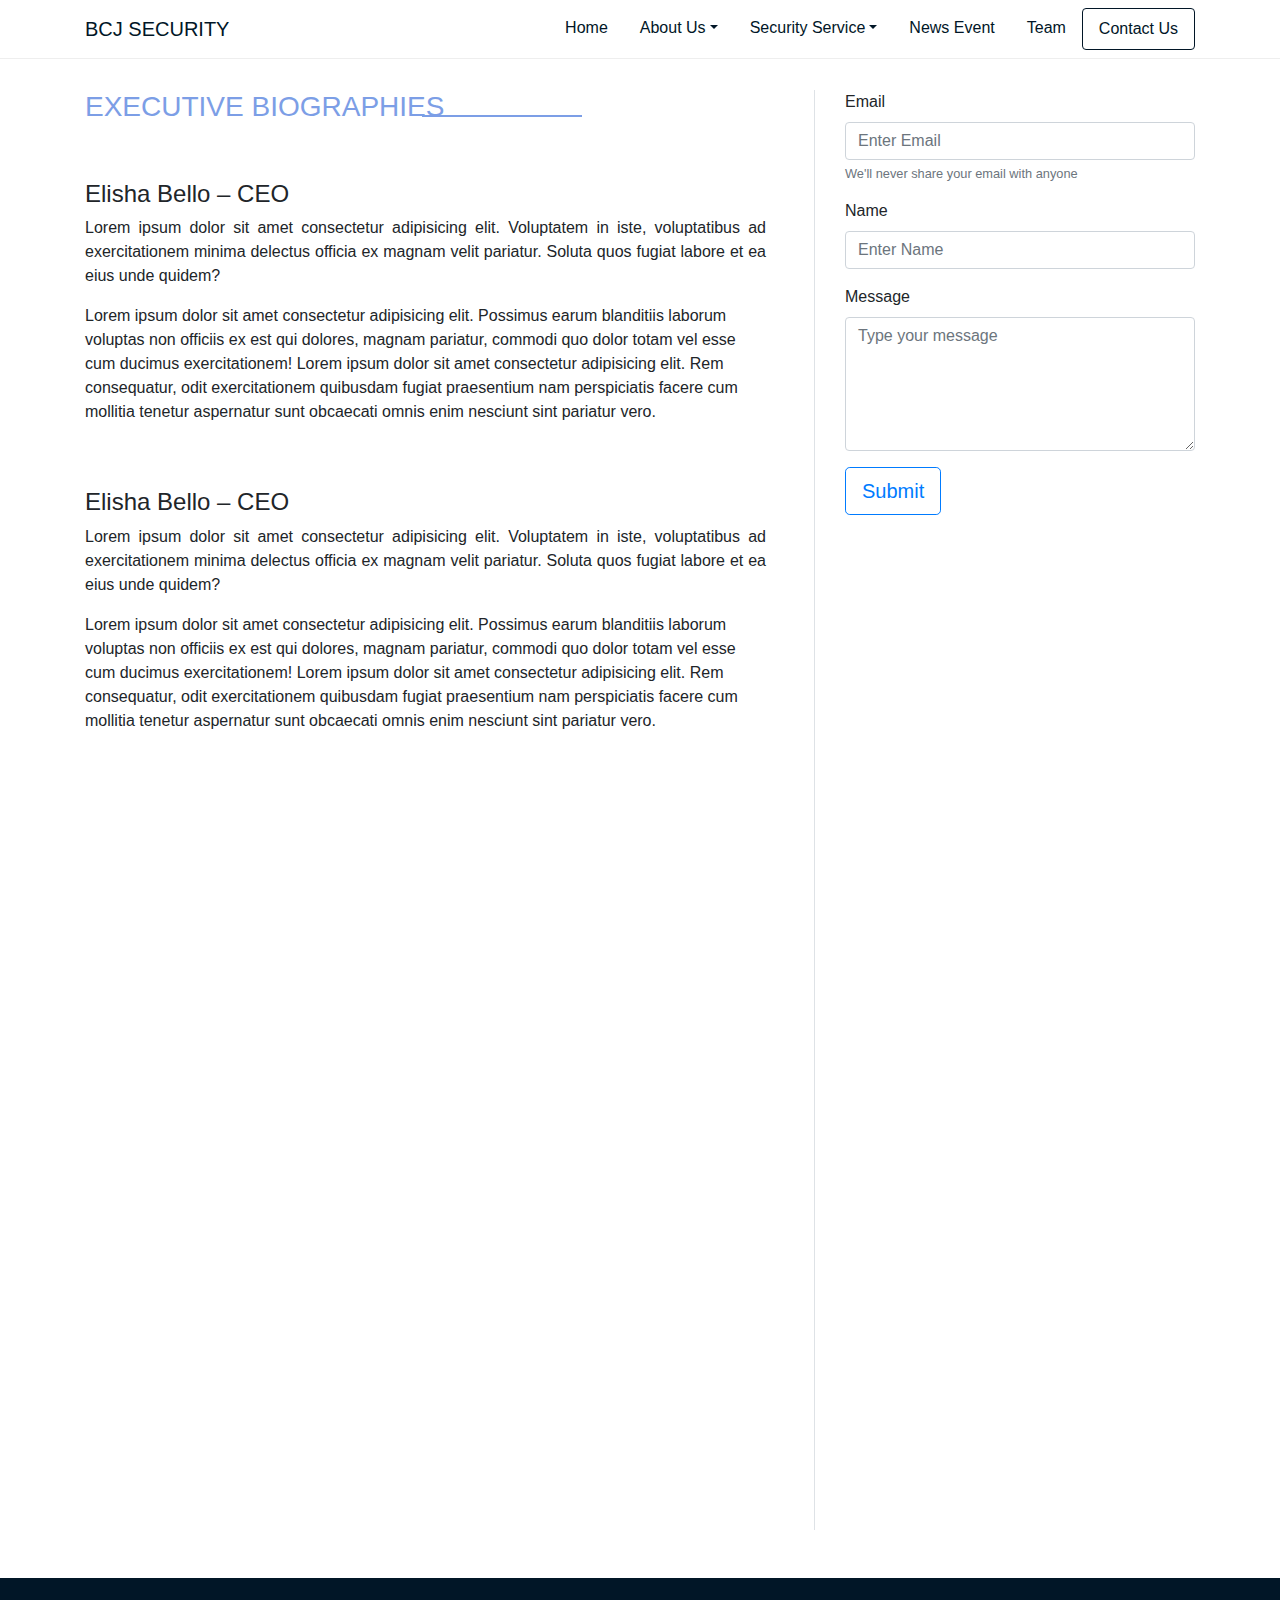
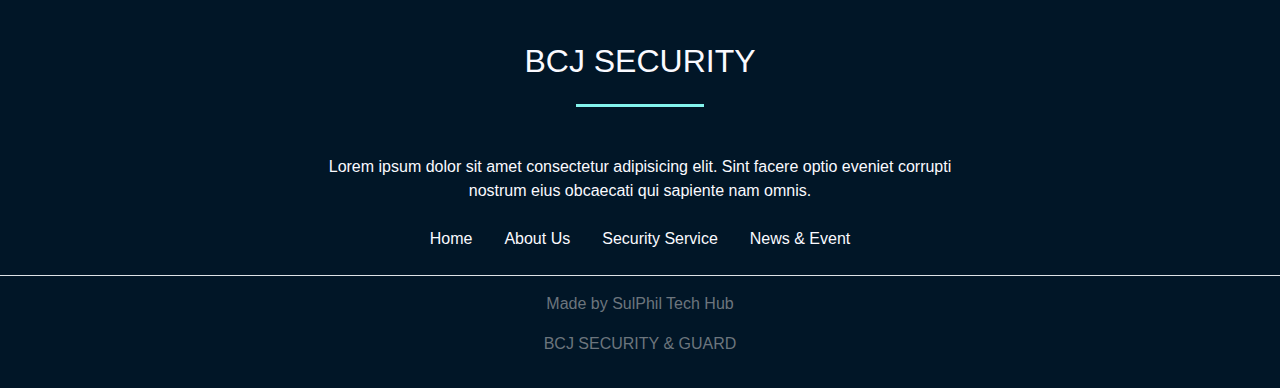
<file: about.html>
<!doctype html>
<html lang="en">
  <head>
    <title>BCJ SECURITY & GUIDE</title>
    <!-- Required meta tags -->
    <meta charset="utf-8">
    <meta name="viewport" content="width=device-width, initial-scale=1, shrink-to-fit=no">

    <!-- Bootstrap CSS -->
    <link rel="stylesheet" href="https://stackpath.bootstrapcdn.com/bootstrap/4.3.1/css/bootstrap.min.css" integrity="sha384-ggOyR0iXCbMQv3Xipma34MD+dH/1fQ784/j6cY/iJTQUOhcWr7x9JvoRxT2MZw1T" crossorigin="anonymous">

    <!---Style--------->
    <link rel="stylesheet" href="css/style.css">
    <link rel="stylesheet" href="css/owl.carousel.min.css">
    <link rel="stylesheet" href="css/font-awesome.min.css">
    <link rel="stylesheet" href="css/bootstrap.min.css">
    <link rel="stylesheet" href="https://stackpath.bootstrapcdn.com/font-awesome/4.7.0/css/font-awesome.min.css">
    <link href="https://fonts.googleapis.com/css2?family=Montserrat:ital,wght@0,500;0,600;0,700;0,900;1,600&display=swap" rel="stylesheet">
  </head>
  <body>
     <nav class="navbar navbar-expand-lg fixed-top">
         <div class="container">
            <a class="navbar-brand" href="#">BCJ SECURITY</a>
         <button class="navbar-toggler d-lg-none" type="button" data-toggle="collapse" data-target="#collapsibleNavId" aria-controls="collapsibleNavId"
             aria-expanded="false" aria-label="Toggle navigation">
             <span class="navbar-toggler-icon"><i class="fa fa-bars"></i></span>
         </button>
         <div class="collapse navbar-collapse justify-content-end" id="collapsibleNavId">
             <ul class="nav">
                 <li class="nav-item active">
                     <a class="nav-link" href="index.html">Home<span class="sr-only">(current)</span></a>
                 </li>
                </li>
                <li class="nav-item dropdown border-none">
                    <a class="nav-link dropdown-toggle" href="#" id="dropdownId" data-toggle="dropdown">About Us</a>
                    <div class="dropdown-menu" aria-labelledby="dropdownId">
                        <a class="dropdown-item mb-2" href="#">Mission & Vision</a>
                        <a class="dropdown-item mb-2" href="#">Company History</a>
                        <a class="dropdown-item mb-2" href="#">Company Philosophy</a>
                        <a class="dropdown-item mb-2" href="#">Executive Biographies</a>
                        <a class="dropdown-item mb-2" href="#">Supervision</a>
                    </div>
                </li>
                <li class="nav-item dropdown border-none">
                    <a class="nav-link dropdown-toggle" href="#" id="dropdownId" data-toggle="dropdown">Security Service</a>
                    <div class="dropdown-menu" aria-labelledby="dropdownId">
                        <a class="dropdown-item mb-2" href="#">Security Officer Services</a>
                        <a class="dropdown-item mb-2" href="#">24 Hours Emergency Services</a>
                        <a class="dropdown-item mb-2" href="#">Compare our Services</a>
                        <a class="dropdown-item mb-2" href="#">Our Gurantee Certificate</a>
                    </div>
                </li>
                <li class="nav-item">
                    <a class="nav-link" href="#">News Event</a>
                </li>
                <li class="nav-item">
                    <a class="nav-link" href="#">Team</a>
                </li>
                <li class="nav-item">
                    <a class="nav-link btn btn-outline-secondary" href="#">Contact Us</a>
                </li>
             </ul>
         </div>
     </nav>
    <section class="executive">
        <div class="container">
           <div class="row">
           <div class="col-lg-8">
               <div class="border-right pr-5">
               <h3 class="about">EXECUTIVE BIOGRAPHIES</h3>

               <div class="info pt-5">
                   <h4>Elisha Bello – CEO</h4>
                   <p class="text-justify"> Lorem ipsum dolor sit amet consectetur adipisicing elit. Voluptatem in iste, voluptatibus ad exercitationem minima 
                       delectus officia ex magnam velit pariatur. Soluta quos fugiat labore et ea eius unde quidem?
                    </p>
                    <p>Lorem ipsum dolor sit amet consectetur adipisicing elit. Possimus earum blanditiis laborum voluptas non officiis ex est qui dolores, magnam pariatur, 
                        commodi quo dolor totam vel esse cum ducimus exercitationem! Lorem ipsum dolor sit amet consectetur adipisicing elit.
                         Rem consequatur, odit exercitationem quibusdam fugiat praesentium nam perspiciatis facere 
                        cum mollitia tenetur aspernatur sunt obcaecati omnis enim nesciunt sint pariatur vero.</p>
               </div>

               <div class="info pt-5">
                <h4>Elisha Bello – CEO</h4>
                <p class="text-justify"> Lorem ipsum dolor sit amet consectetur adipisicing elit. Voluptatem in iste, voluptatibus ad exercitationem minima 
                    delectus officia ex magnam velit pariatur. Soluta quos fugiat labore et ea eius unde quidem?
                 </p>
                 <p>Lorem ipsum dolor sit amet consectetur adipisicing elit. Possimus earum blanditiis laborum voluptas non officiis ex est qui dolores, magnam pariatur, 
                     commodi quo dolor totam vel esse cum ducimus exercitationem! Lorem ipsum dolor sit amet consectetur adipisicing elit.
                      Rem consequatur, odit exercitationem quibusdam fugiat praesentium nam perspiciatis facere 
                     cum mollitia tenetur aspernatur sunt obcaecati omnis enim nesciunt sint pariatur vero.</p>
            </div>
            </div>
           </div>
               <form class="col-lg-4">
                   <div class="form-group">
                       <label for="email">Email</label>
                       <input id="email" class="form-control" type="email" aria-describedy="emailHint" placeholder="Enter Email">
                       <small id="emailHint" class="form-text text-muted">We'll never share your email with anyone</small>
                   </div>
                   <div class="form-group">
                      <label for="text">Name</label>
                      <input id="name" class="form-control" type="email" placeholder="Enter Name">
                  </div>
                  <div class="form-group">
                      <label for="email">Message</label>
                      <textarea id="message" class="form-control" placeholder="Type your message" rows="5"></textarea>
                      
                  </div>
                  <button type="submit" class="btn btn-lg btn-outline-primary">Submit</button>
                   </form>
           </div>
        </div>

    </section>

























      <!----Footer-->
      <footer class="footer mt-5">
        <div class="text-center py-5">
            <h2 class="py-3">BCJ SECURITY</h2>
            <div class="mx-auto heading-line"></div>
       </div>
       <div class="row mb-3">
           <div class="col-lg-6 offset-lg-3 text-center">
               <p>Lorem ipsum dolor sit amet consectetur adipisicing elit.
                    Sint facere optio eveniet corrupti 
                   nostrum eius obcaecati qui sapiente nam omnis.</p>
                   <ul class="nav justify-content-center">
                        <li class="nav-item">
                            <a class="nav-link"  href="#">Home</a>
                        </li>
                        <li class="nav-item">
                            <a class="nav-link"  href="#">About Us</a>
                        </li>
                        <li class="nav-item">
                            <a class="nav-link"  href="#">Security Service</a>
                        </li>
                        <li class="nav-item">
                            <a class="nav-link"  href="#">News & Event</a>
                        </li>
                   </ul>
           </div>
       </div>
       <div class="copyright text-center py-3 border-top text-muted">
           <p>Made by SulPhil Tech Hub</p>
           <p>BCJ SECURITY & GUARD</p>
       </div>
      </footer>   
         
    <!-- Optional JavaScript -->
    <!-- jQuery first, then Popper.js, then Bootstrap JS -->
    <script src="https://code.jquery.com/jquery-3.3.1.slim.min.js" integrity="sha384-q8i/X+965DzO0rT7abK41JStQIAqVgRVzpbzo5smXKp4YfRvH+8abtTE1Pi6jizo" crossorigin="anonymous"></script>
    <script src="https://cdnjs.cloudflare.com/ajax/libs/popper.js/1.14.7/umd/popper.min.js" integrity="sha384-UO2eT0CpHqdSJQ6hJty5KVphtPhzWj9WO1clHTMGa3JDZwrnQq4sF86dIHNDz0W1" crossorigin="anonymous"></script>
    <script src="https://stackpath.bootstrapcdn.com/bootstrap/4.3.1/js/bootstrap.min.js" integrity="sha384-JjSmVgyd0p3pXB1rRibZUAYoIIy6OrQ6VrjIEaFf/nJGzIxFDsf4x0xIM+B07jRM" crossorigin="anonymous"></script>
  </body>
</html>
</file>
<file: css/style.css>
body{
    font-family: 'Montserrat', sans-serif;
}
.active{
   color :#d4780e;
}
h1, h2,h3{
    font-weight: 900;
}
h4, h5, h6{
    font-weight: 700;
}
.btn-outline-secondary{
    background-color: transparent !important;
    border-color: #011627 !important;
    color: #011627 !important;
    border-radius: 0;
    position: relative;
}
.btn-outline-secondary:before{
    content: "";
    position: absolute;
    background-color: #83f3ed;
    top: 0;
    left: 0;
    height: 100%;
    width: 0%;
    z-index: -1;
    transition: 0.5s;
}
.btn-outline-secondary:hover:before{
    width: 100%;
}
.btn-secondary{
    background-color: #011627 !important;
    border-radius: 0;
    border-color: #011627 !important;
}
.btn-secondary:hover{
    color: #83f3ed !important;
}
.btn-primary{
    background-color: #83f3ed !important;
    border-radius: 0;
    border-color: #83f3ed !important;
    color: #011627 !important;
}
.btn-primary:hover{
    background: #011627 !important;
    color: #83f3ed !important;
}
.action{
    display: flex;
}

/*
Navbar
*/
.navbar{
    background: #fff;
    border-bottom: 1px solid #eee;
}
.nav-link, .navbar-brand{
    color: #011627;
}
.nav-link:hover, .navbar-brand:hover{
    color: #777;
}
.navbar-brand{
    font-size: 1.8rem;
}
/*
Call to action
*/
.call-to-action{
    background: #011627;
    color: #fafaff;
}
.heading-line{
    height: 3px;
    width: 10%;
    background: #83f3ed;
}
/*
Service
*/
.service i{
    font-size: 5rem;
    color: #83f3ed;
}

/*
Team
*/
.team h4{
    font-family: 'Raleway' sans-serif;
    font-size: 25px;
    color: #555;
    font-weight: 900;
}
#team img{
    margin-top: -50px;
}
#team i{
    font-size: 26px;
    color: #555;
}
#team p{
    font-weight: 500;
}
#team .card{
    border-radius: 0;
    box-shadow: 5px 5px 15px #011627;
    transition: all 0.3s ease-in;
    -webkit-transition: all 0.3s ease-in;
    -moz-transition: all 0.3s ease-in;
}
#team .card:hover{
background: #011627;
color: #fff;
border-radius: 5px;
border: none;
box-shadow: 5px 5px 10px #011627;
}
#team .card:hover h3, #team .card:hover i{
    color: #fff;
}
/*
About page
*/
.executive{
    margin-top: 90px;
}
.border-right{
    height: 90rem;
}
h3:after{
    content: "";
    display: block;
    width: 160px;
    height: 2px;
    background-color: #7c9ee6;
    position: absolute;
    left: 22rem;
    top: 25px;
}
.biggy{
    padding: 50px;
    background: #011627;
    margin-top: 60px;
}
.about{
    color: #7c9ee6;
}
/*
Mission Page
*/

.showcase{
    background-color: #011627;
    display: grid;
    grid-template-columns: (2, 1fr);
    column-gap: 10px;
    margin-top: 7rem;  
}

.text{
    position: absolute;
    left: 20%;
    top: 30%;
    
}
.text h2{
    color: #fff;
    font-weight: 900;
    padding: 10px;
}
.boda::before{
    content: '';
    position: absolute;
    width: 5px;
    height: 50px;
    background-color: #d4780e;
    left: -2%;
}
.span{
    text-transform:initial;
    color: #fff;
    text-align: justify;
}
/*
Contact Page
*/
.contact{
    margin-top: 80px;
}
/*
Carousel
*/
.section-padding{
    padding: 15px 0;
}
.owl-dot{
    display: inline-block;
    height: 15px !important;
    width: 15px !important;
    background-color: #011627 !important;
    border-radius: 50%;
    margin: 0 5px;
}
.owl-dots{
    text-align:center;
}
.owl-dot.active{
    background-color: #7c9ee6 !important;
}
/*
Footer
*/
.footer{
    background: #011627;
    color: #fafaff;
}
.footer a{
    color: #fafaff;
}
/*
Resposive
*/
@media(max-width: 900px){
    .navbar .nav-item{
        display: block;
        width: 100%;
        padding: 10px 0px;
        text-align: center;
    }
    .call-to-action .container{
        width: 100% !important;
    }
}
/*Preloader*/
.loader {
    position: fixed;
    z-index: 99;
    top: 0;
    left: 0;
    width: 100%;
    height: 100%;
    background: white;
    display: flex;
    justify-content: center;
    align-items: center;
}

.loader > img {
    width: 100px;
}

.loader.hidden {
    animation: fadeOut 10s;
    animation-fill-mode: forwards;
}

@keyframes fadeOut {
    100% {
        opacity: 0;
        visibility: hidden;
    }
}
</file>
